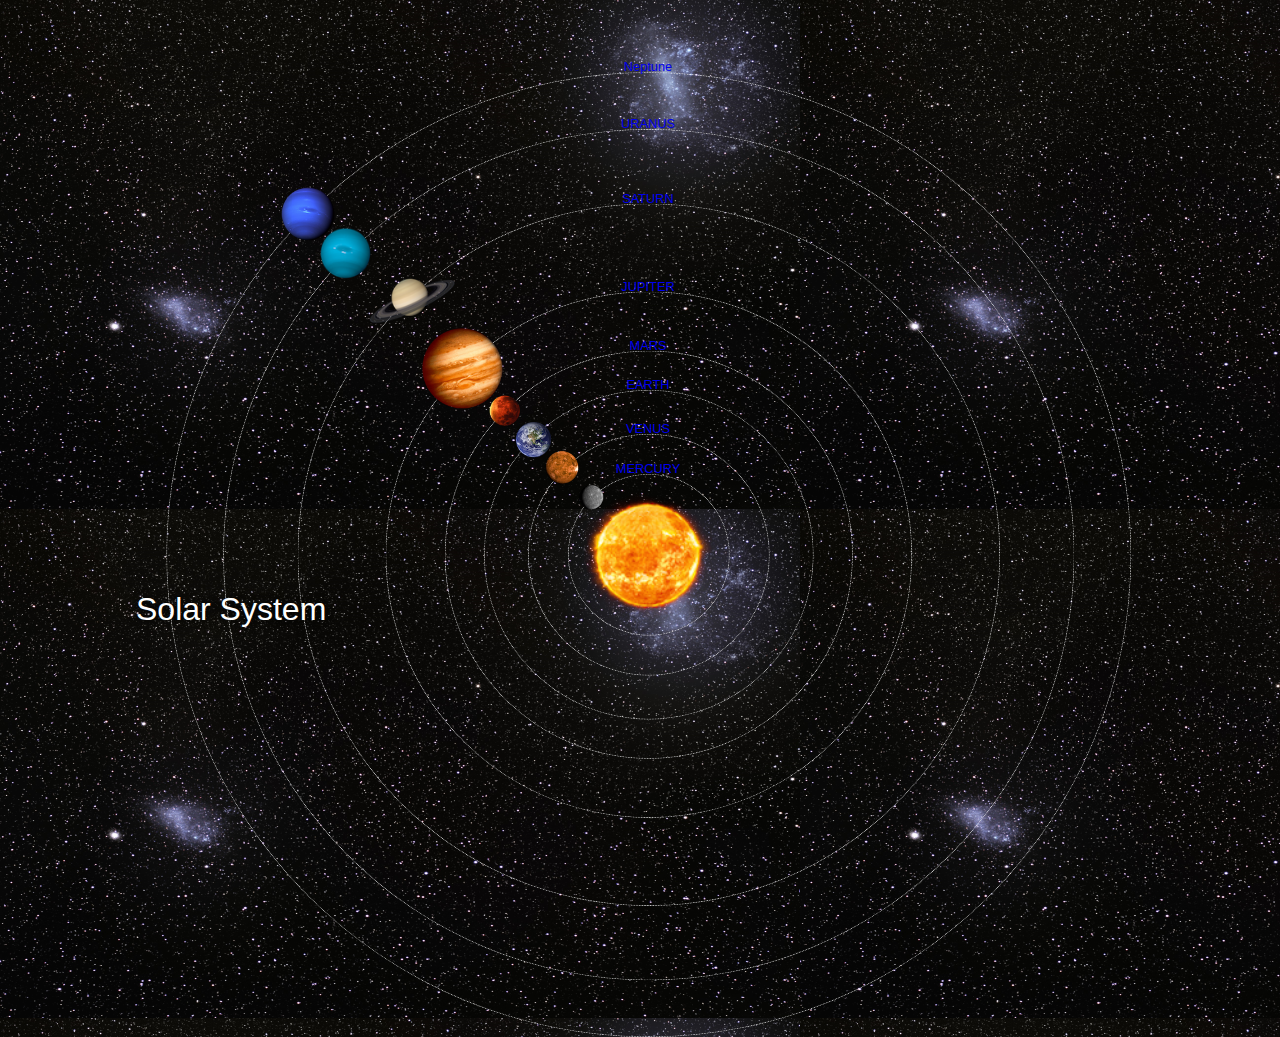
<file: index.html>
<!DOCTYPE html>
<html>
    <head>
        <title>Solar System</title>
        <link rel="stylesheet" href="style.css"/>
    </head>
    <body>
        <div id="container">
            <h1>Solar System</h1>
            <a href="sun.html"><img src="images/sun.png" id="sun"/></a>

            <div id="neptune-orbit">
                <a href="neptune.html"><img src="images/neptune.png" id="neptune"/></a>
            </div>
            <div id="neptune-label" class="label-box">
                <a href="neptune.html">Neptune</a>
            </div>

            <div id="uranus-orbit">
                <a href="uranus.html"><img src="images/uranus.png" id="uranus"/></a>
            </div>
            <div id="uranus-label" class="label-box">
                <a href="uranus.html">URANUS</a>
            </div>

            <div id="saturn-orbit">
                <a href="saturn.html"><img src="images/saturn.png" id="saturn"/></a>
            </div>
            <div id="saturn-label" class="label-box">
                <a href="saturn.html">SATURN</a>
            </div>

            <div id="jupiter-orbit">
                <a href="jupiter.html"><img src="images/jupiter.png" id="jupiter"/></a>
            </div>
            <div id="jupiter-label" class="label-box">
                <a href="jupiter.html">JUPITER</a>
            </div>

            <div id="mars-orbit">
                <a href="mars.html"><img src="images/mars.png" id="mars"/></a>
            </div>
            <div id="mars-label" class="label-box">
                <a href="mars.html">MARS</a>
            </div>

            <div id="earth-orbit">
                <a href="earth.html"><img src="images/earth.png" id="earth"/></a>
            </div>
            <div id="earth-label" class="label-box">
                <a href="earth.html">EARTH</a>
            </div>

            <div id="venus-orbit">
                <a href="venus.html"><img src="images/venus.png" id="venus"/></a>
            </div>
            <div id="venus-label" class="label-box">
                <a href="venus.html">VENUS</a>
            </div>

            <div id="mercury-orbit">
                <a href="mercury.html"><img src="images/mercury.png" id="mercury"/></a>
            </div>
            <div id="mercury-label" class="label-box">
                <a href="mercury.html">MERCURY</a>
            </div>



        </div>

    </body>
</html>
</file>
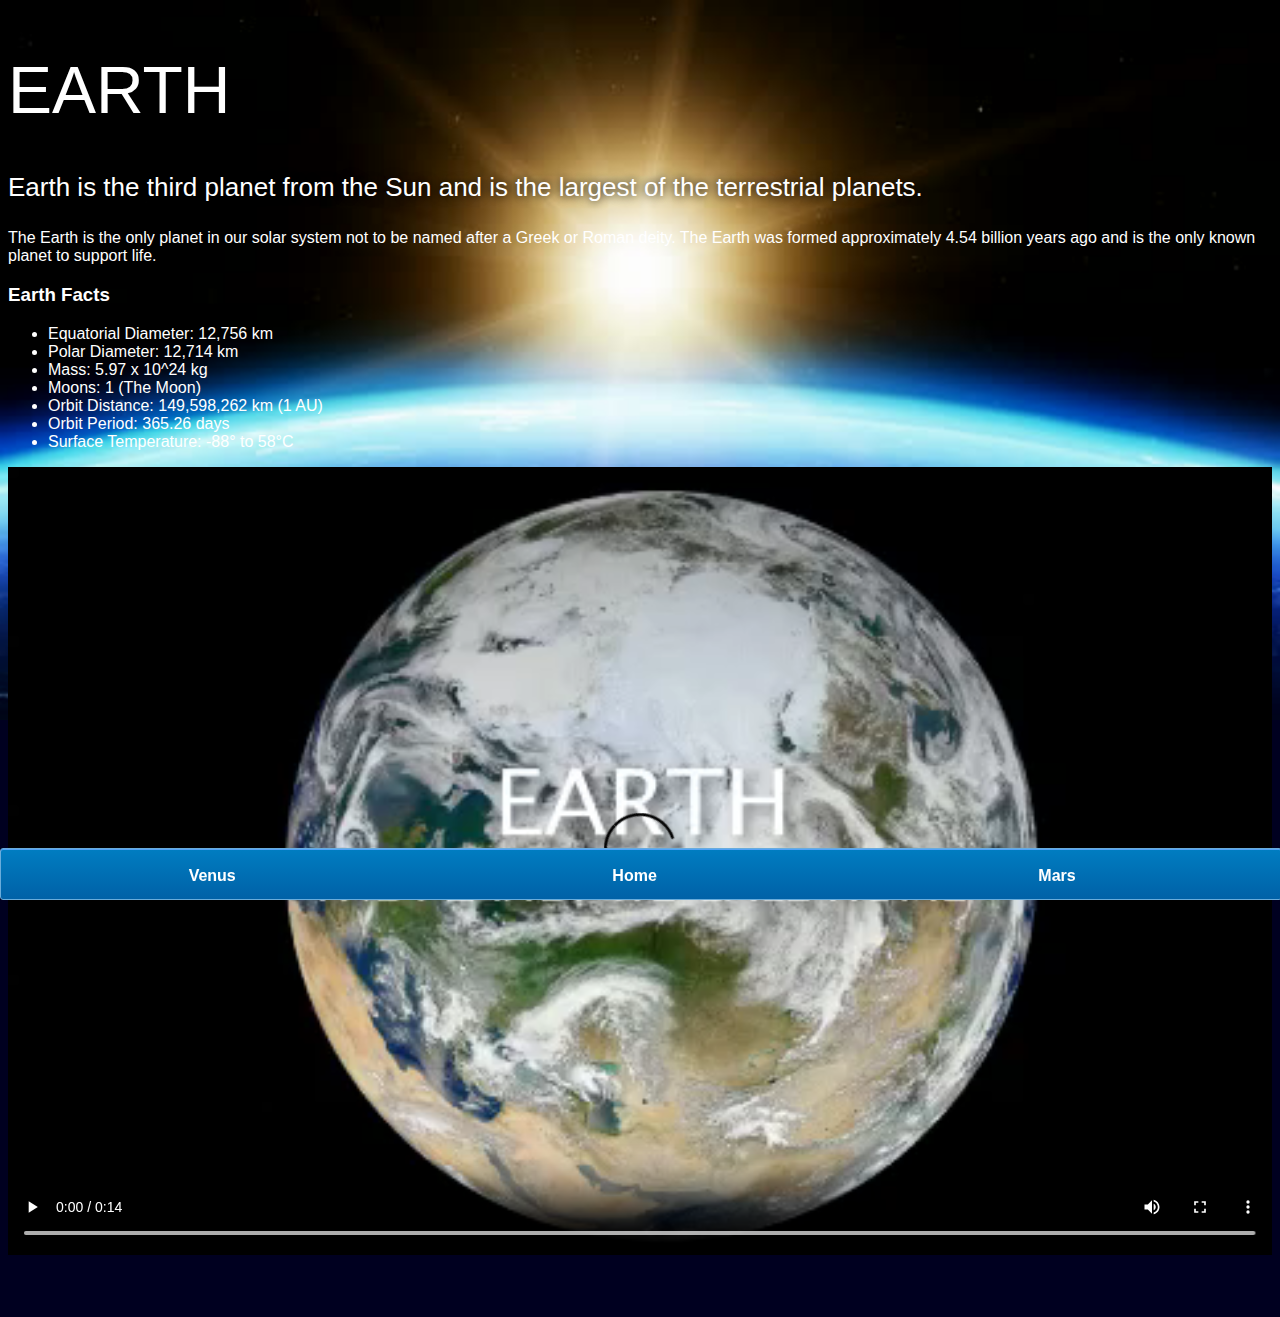
<file: earth.html>
<!DOCTYPE html>
<html>
    <head>
        <title>Solar System</title>
        <link rel="stylesheet" href="style-page.css"/>
    </head>
    <body>
        <div id="main">
            <div id="content">
                <h1>Earth</h1>
                <p class="intro">
                    Earth is the third planet from the Sun and is the largest of the terrestrial planets. 
                </p>             

                <p>
                    The Earth is the only planet in our solar system not to be named after a Greek or Roman deity. The Earth was formed approximately 4.54 billion years ago and is the only known planet to support life.
                </p>

                <h3>Earth Facts</h3>
                <ul>
                    <li>Equatorial Diameter:	12,756 km</li>
                    <li>Polar Diameter:	12,714 km</li>
                    <li>Mass:	5.97 x 10^24 kg</li>
                    <li>Moons:	1 (The Moon)</li>
                    <li>Orbit Distance:	149,598,262 km (1 AU)</li>
                    <li>Orbit Period:	365.26 days</li>
                    <li>Surface Temperature:	-88&deg; to 58&deg;C</li>
                </ul>
                <video id="video" controls>
                    <source src="videos/earth-video.mp4" type="video/mp4">
                </video>

            </div>
            <div id="tabs-bottom">          
                <a href="venus.html">Venus</a>
                <a href="index.html">Home</a>
                <a href="mars.html">Mars</a>
            </div>
        </div>
    </body>
</html>
</file>
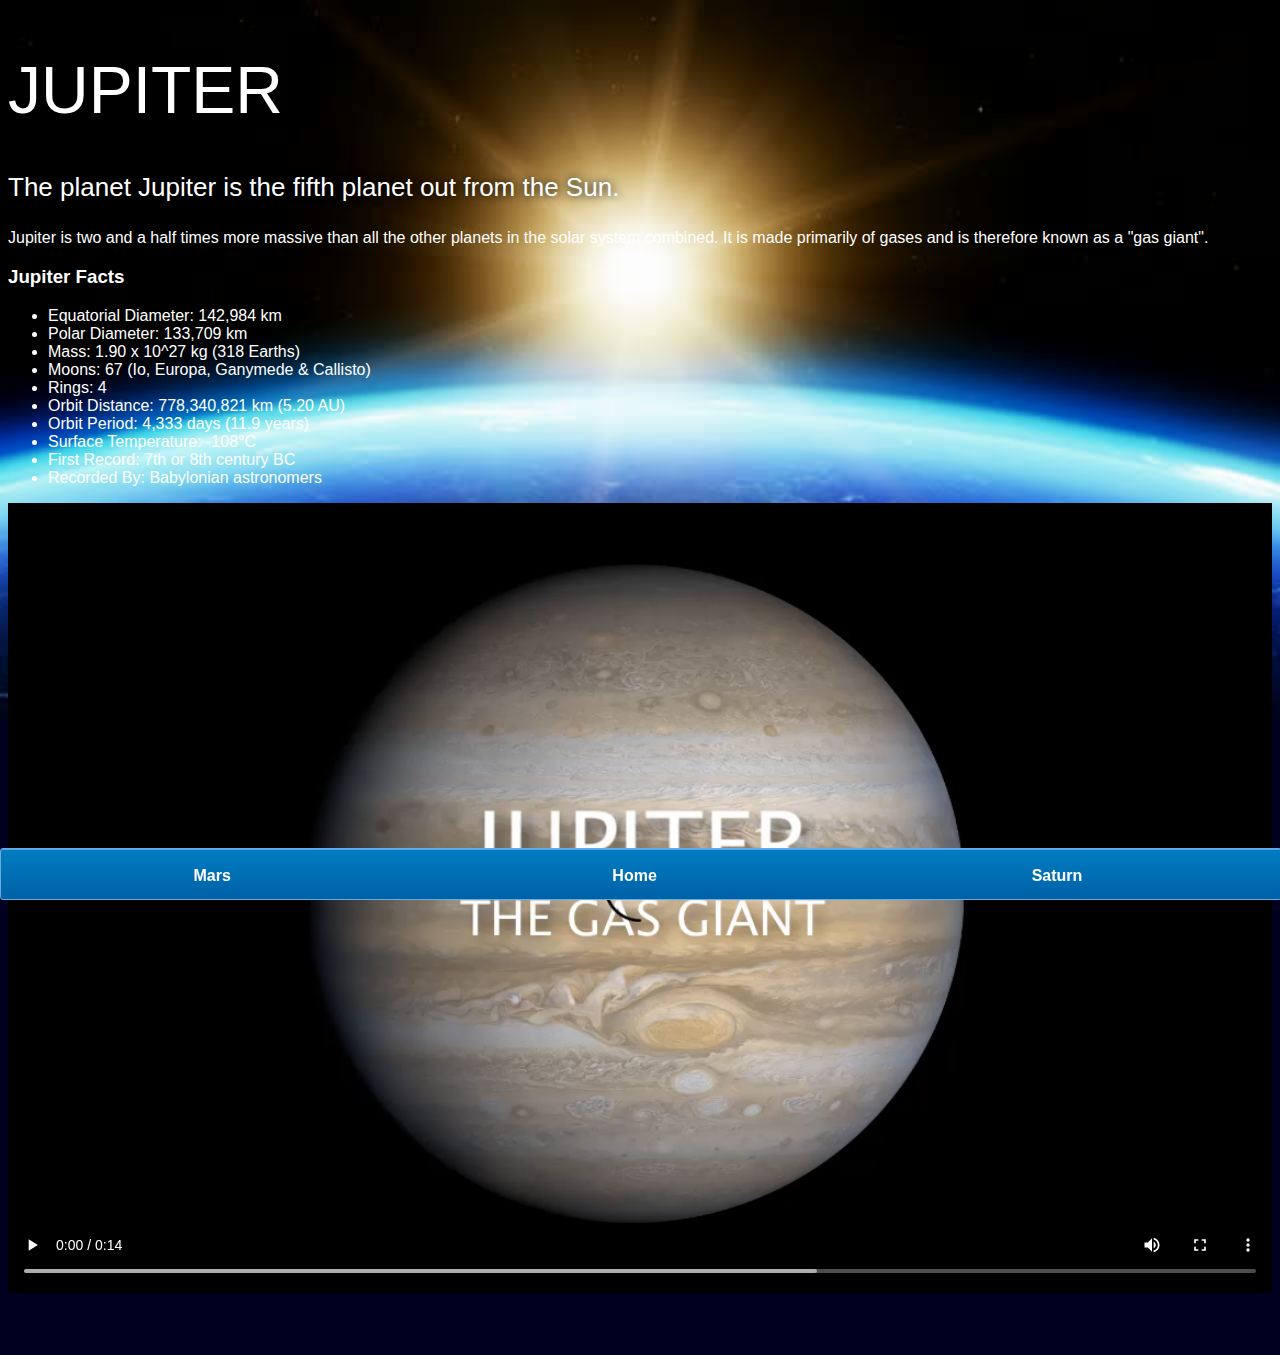
<file: jupiter.html>
<!DOCTYPE html>
<html>
    <head>
        <title>Solar System</title>
        <link rel="stylesheet" href="style-page.css"/>
    </head>
    <body>
        <div id="main">
            <div id="content">
                <h1>Jupiter</h1>
                <p class="intro">
                    The planet Jupiter is the fifth planet out from the Sun.
                </p>             

                <p>
                    Jupiter is two and a half times more massive than all the other planets in the solar system combined. It is made primarily of gases and is therefore known as a "gas giant".
                </p>

                <h3>Jupiter Facts</h3>
                <ul>
                    <li>Equatorial Diameter:	142,984 km</li>
                    <li>Polar Diameter:	133,709 km</li>
                    <li>Mass:	1.90 x 10^27 kg (318 Earths)</li>
                    <li>Moons:	67 (Io, Europa, Ganymede & Callisto)</li>
                    <li>Rings:	4</li>
                    <li>Orbit Distance:	778,340,821 km (5.20 AU)</li>
                    <li>Orbit Period:	4,333 days (11.9 years)</li>
                    <li>Surface Temperature:	-108&deg;C</li>
                    <li>First Record:	7th or 8th century BC</li>
                    <li>Recorded By:	Babylonian astronomers</li>
                </ul>
                <video id="video" controls>
                    <source src="videos/jupiter-video.mp4" type="video/mp4">
                </video>
            </div>
            <div id="tabs-bottom">
                <a href="mars.html">Mars</a>
                <a href="index.html">Home</a>
                <a href="saturn.html">Saturn</a>
            </div>
        </div>
    </body>
</html>
</file>
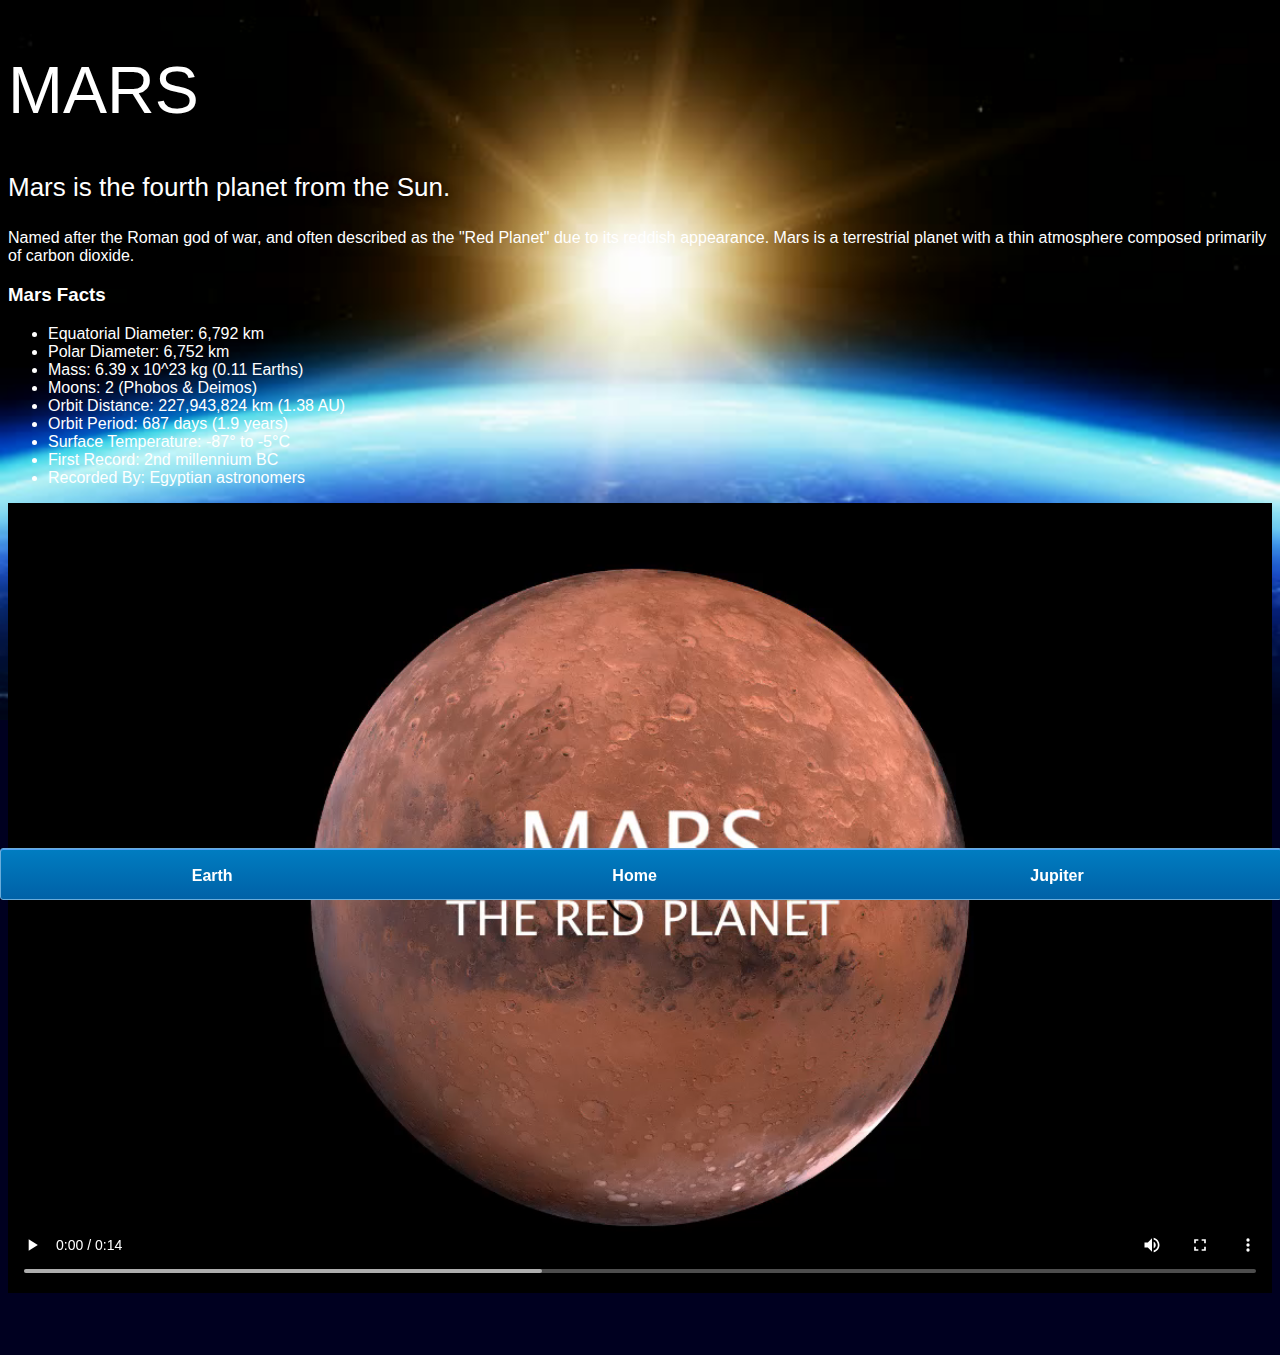
<file: mars.html>
<!DOCTYPE html>
<html>
    <head>
        <title>Solar System</title>
        <link rel="stylesheet" href="style-page.css"/>
    </head>
    <body>
        <div id="main">
            <div id="content">
                <h1>Mars</h1>
                <p class="intro">
                    Mars is the fourth planet from the Sun.  
                </p>             

                <p>
                    Named after the Roman god of war, and often described as the "Red Planet" due to its reddish appearance. Mars is a terrestrial planet with a thin atmosphere composed primarily of carbon dioxide.
                </p>

                <h3>Mars Facts</h3>
                <ul>
                    <li>Equatorial Diameter:	6,792 km</li>
                    <li>Polar Diameter:	6,752 km</li>
                    <li>Mass:	6.39 x 10^23 kg (0.11 Earths)</li>
                    <li>Moons:	2 (Phobos & Deimos)</li>
                    <li>Orbit Distance:	227,943,824 km (1.38 AU)</li>
                    <li>Orbit Period:	687 days (1.9 years)</li>
                    <li>Surface Temperature:	-87&deg; to -5&deg;C</li>
                    <li>First Record:	2nd millennium BC</li>
                    <li>Recorded By:	Egyptian astronomers</li>
                </ul>
                <video id="video" controls>
                    <source src="videos/mars-video.mp4" type="video/mp4">
                </video>

            </div>
            <div id="tabs-bottom">
                <a href="earth.html">Earth</a>
                <a href="index.html">Home</a>
                <a href="jupiter.html">Jupiter</a>
            </div>
        </div>
    </body>
</html>
</file>
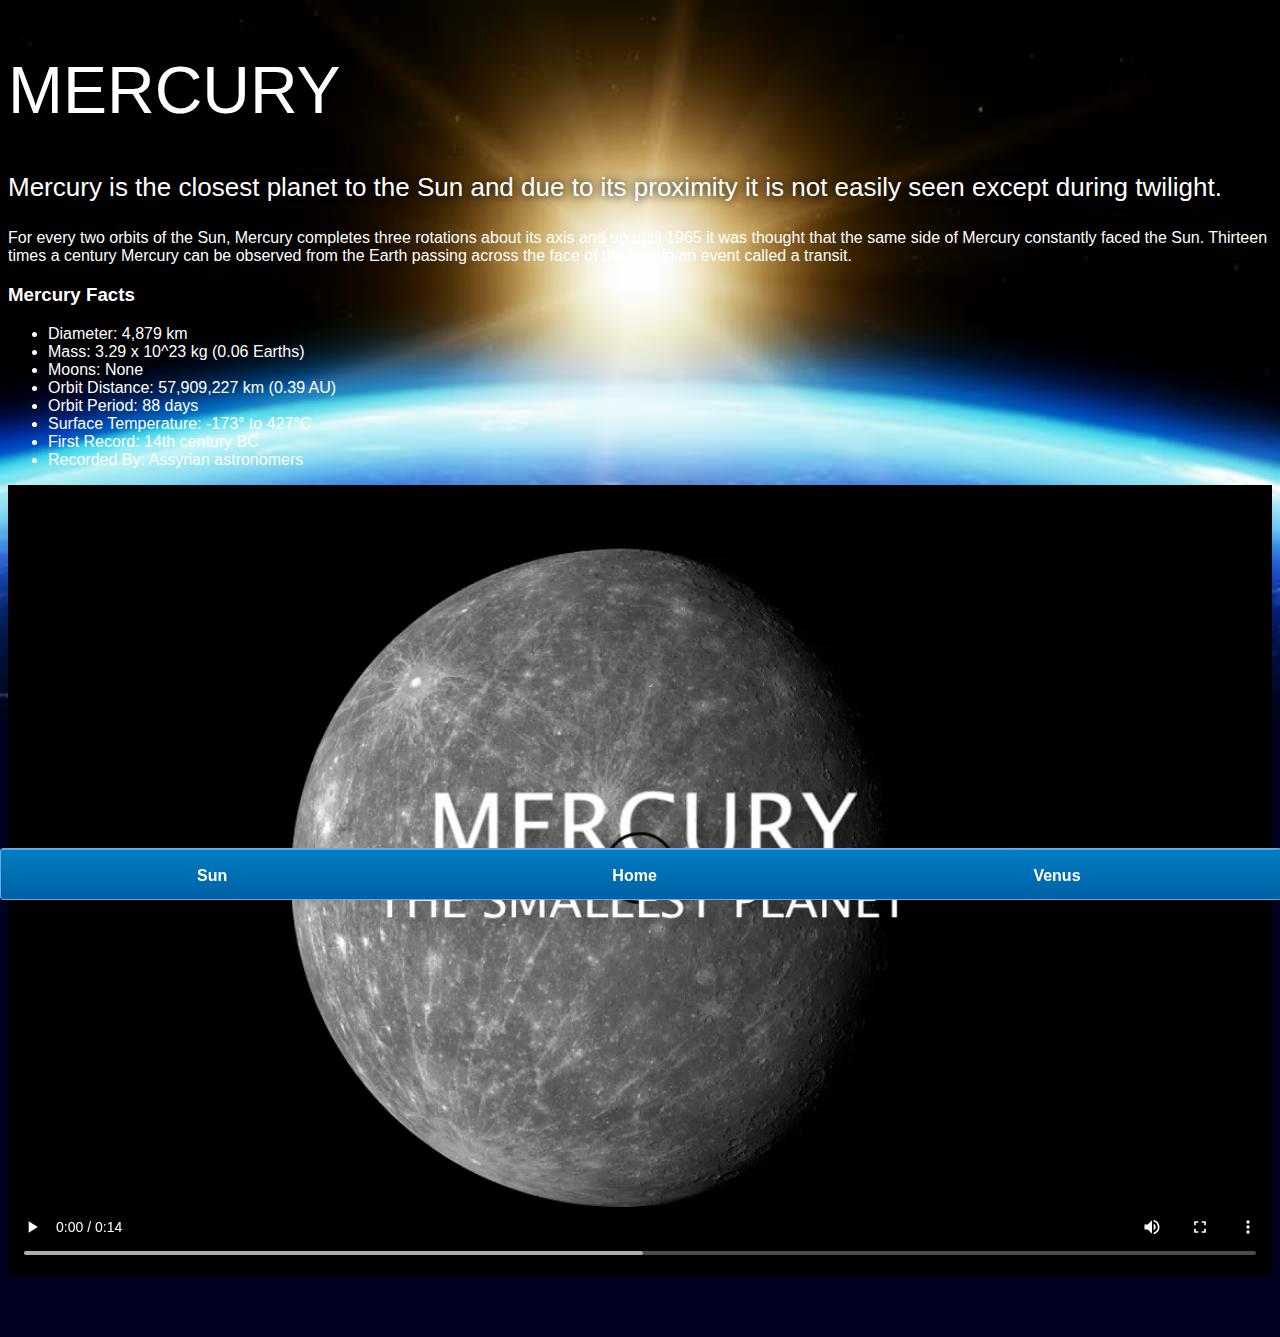
<file: mercury.html>
<!DOCTYPE html>
<html>
    <head>
        <title>Solar System</title>
        <link rel="stylesheet" href="style-page.css"/>
    </head>
    <body>
        <div id="main">
            <div id="content">
                <h1>Mercury</h1>
                <p class="intro">
                    Mercury is the closest planet to the Sun and due to its proximity it is not easily seen except during twilight. 
                </p>             

                <p>
                    For every two orbits of the Sun, Mercury completes three rotations about its axis and up until 1965 it was thought that the same side of Mercury constantly faced the Sun. Thirteen times a century Mercury can be observed from the Earth passing across the face of the Sun in an event called a transit.
                </p>

                <h3>Mercury Facts</h3>
                <ul>
                    <li>Diameter:	4,879 km</li>
                    <li>Mass:	3.29 x 10^23 kg (0.06 Earths)</li>
                    <li>Moons:	None</li>
                    <li>Orbit Distance:	57,909,227 km (0.39 AU)</li>
                    <li>Orbit Period:	88 days</li>
                    <li>Surface Temperature:	-173&deg; to 427&deg;C</li>
                    <li>First Record:	14th century BC</li>
                    <li>Recorded By:	Assyrian astronomers</li>
                </ul>
                <video id="video" controls>
                    <source src="videos/mercury-video.mp4" type="video/mp4">
                </video>
            </div>
            <div id="tabs-bottom">
                <a href="sun.html">Sun</a>
                <a href="index.html">Home</a>
                <a href="venus.html">Venus</a>
            </div>
        </div>
    </body>
</html>
</file>
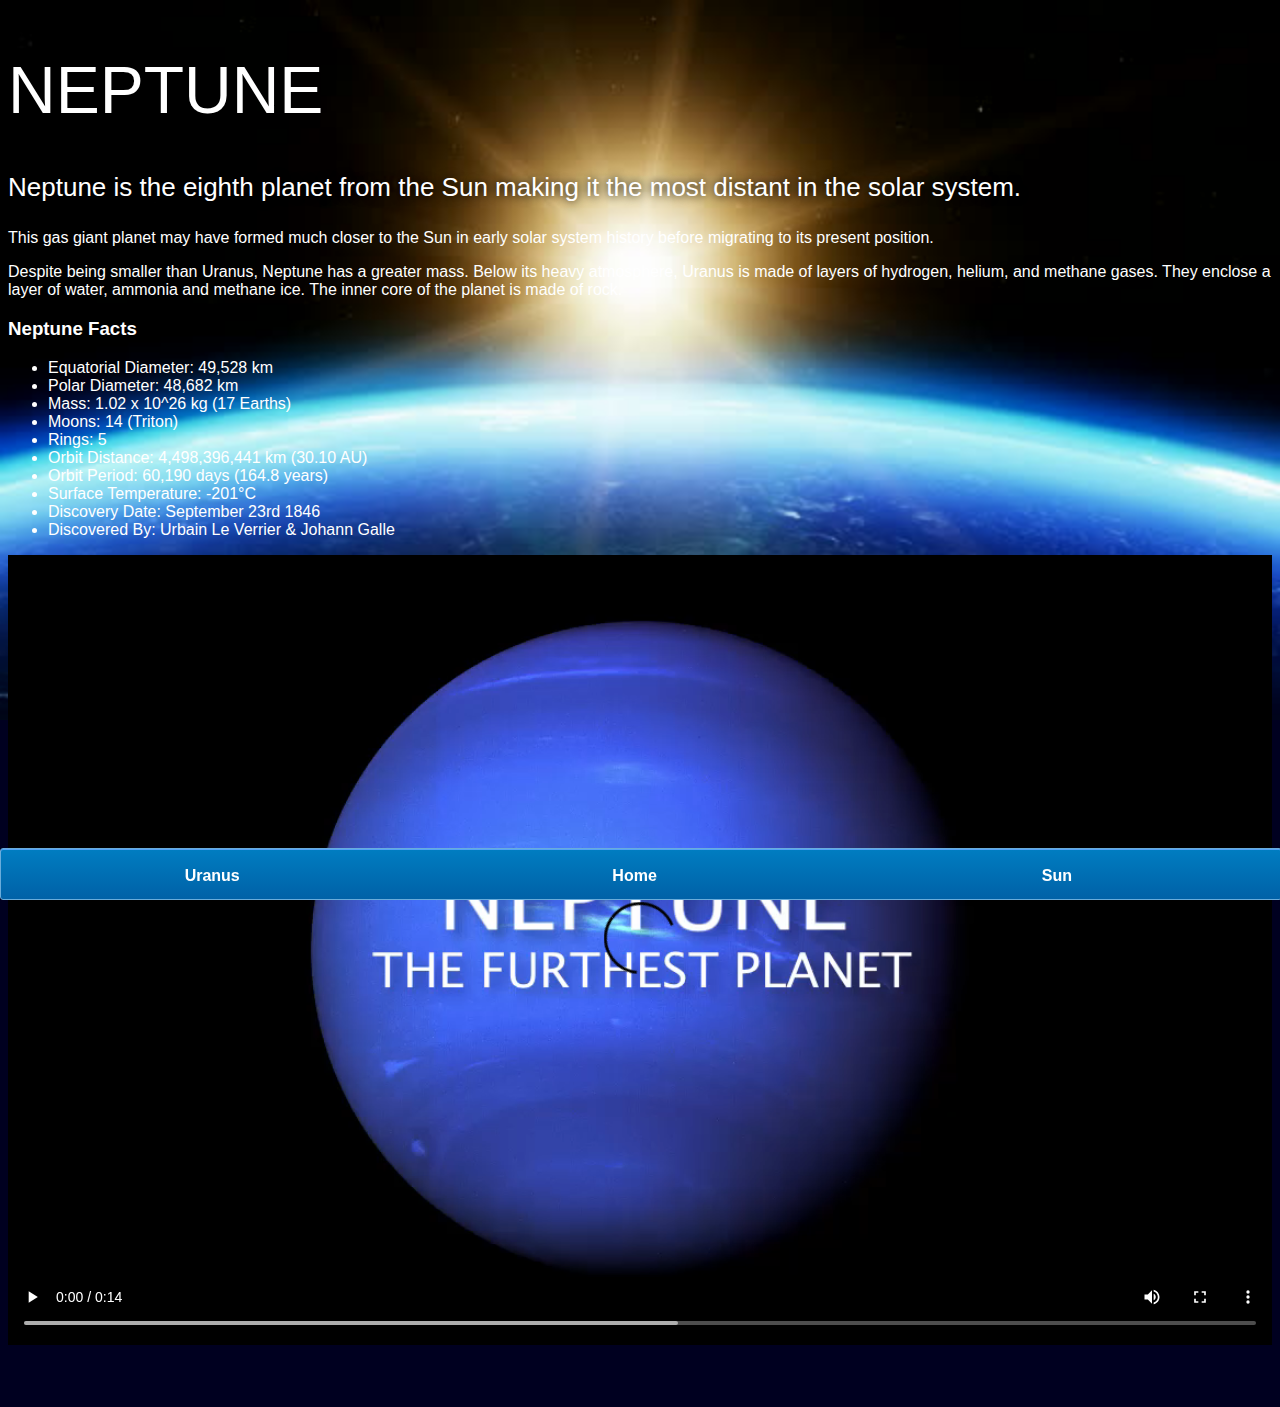
<file: neptune.html>
<!DOCTYPE html>
<html>
    <head>
        <title>Solar System</title>
        <link rel="stylesheet" href="style-page.css"/>
    </head>
    <body>
        <div id="main">
            <div id="content">
                <h1>Neptune</h1>
                <p class="intro">
                    Neptune is the eighth planet from the Sun making it the most distant in the solar system. 
                </p>             
                <p>
                    This gas giant planet may have formed much closer to the Sun in early solar system history before migrating to its present position.</p>

                <p>Despite being smaller than Uranus, Neptune has a greater mass. Below its heavy atmosphere, Uranus is made of layers of hydrogen, helium, and methane gases. They enclose a layer of water, ammonia and methane ice. The inner core of the planet is made of rock.</p>

                <h3>Neptune Facts</h3>
                <ul>
                    <li>Equatorial Diameter:	49,528 km</li>
                    <li>Polar Diameter:	48,682 km</li>
                    <li>Mass:	1.02 x 10^26 kg (17 Earths)</li>
                    <li>Moons:	14 (Triton)</li>
                    <li>Rings:	5</li>
                    <li>Orbit Distance:	4,498,396,441 km (30.10 AU)</li>
                    <li>Orbit Period:	60,190 days (164.8 years)</li>
                    <li>Surface Temperature:	-201&deg;C</li>
                    <li>Discovery Date:	September 23rd 1846</li>
                    <li>Discovered By:	Urbain Le Verrier & Johann Galle</li>
                </ul>

                <video id="video" controls>
                    <source src="videos/neptune-video.mp4" type="video/mp4">
                </video>

            </div>
            <div id="tabs-bottom">
                <a href="uranus.html">Uranus</a>
                <a href="index.html">Home</a>
                <a href="sun.html">Sun</a>
            </div>
        </div>
    </body>
</html>
</file>
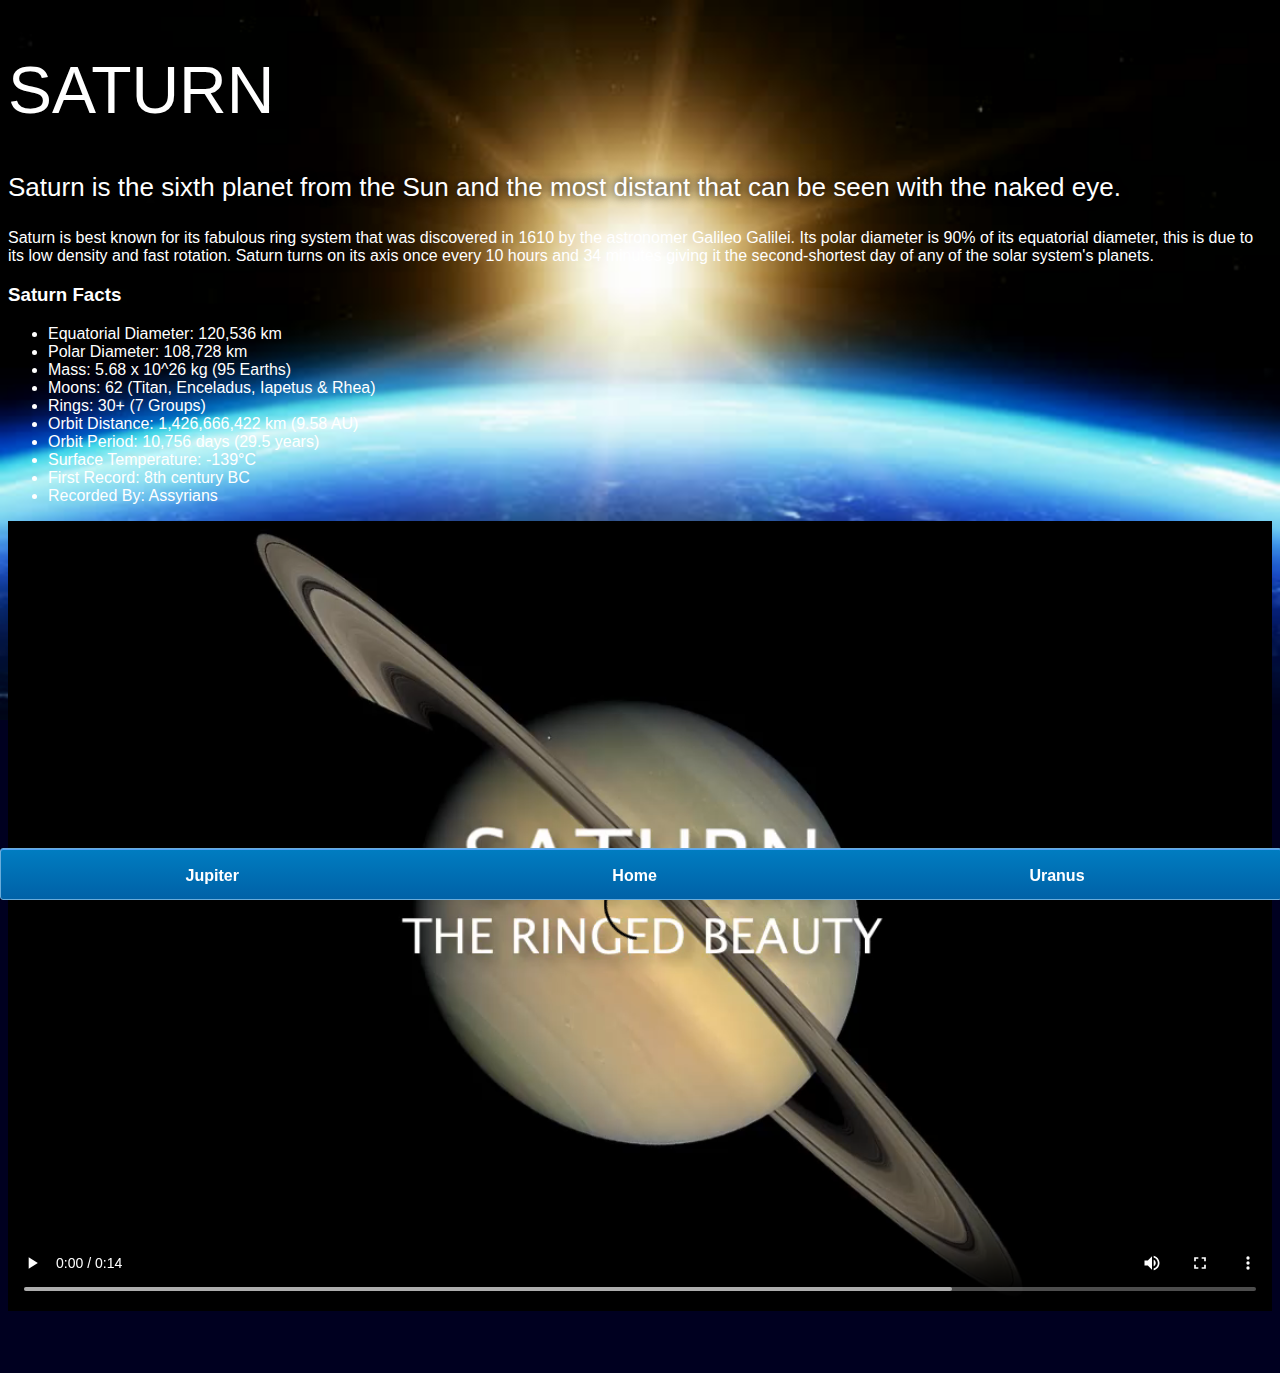
<file: saturn.html>
<!DOCTYPE html>
<html>
    <head>
        <title>Solar System</title>
        <link rel="stylesheet" href="style-page.css"/>
    </head>
    <body>
        <div id="main">
            <div id="content">
                <h1>Saturn</h1>
                <p class="intro">
                    Saturn is the sixth planet from the Sun and the most distant that can be seen with the naked eye.
                </p>             

                <p>
                    Saturn is best known for its fabulous ring system that was discovered in 1610 by the astronomer Galileo Galilei. Its polar diameter is 90% of its equatorial diameter, this is due to its low density and fast rotation. Saturn turns on its axis once every 10 hours and 34 minutes giving it the second-shortest day of any of the solar system's planets.
                </p>

                <h3>Saturn Facts</h3>
                <ul>
                    <li>Equatorial Diameter:	120,536 km</li>
                    <li>Polar Diameter:	108,728 km</li>
                    <li>Mass:	5.68 x 10^26 kg (95 Earths)</li>
                    <li>Moons:	62 (Titan, Enceladus, Iapetus & Rhea)</li>
                    <li>Rings:	30+ (7 Groups)</li>
                    <li>Orbit Distance:	1,426,666,422 km (9.58 AU)</li>
                    <li>Orbit Period:	10,756 days (29.5 years)</li>
                    <li>Surface Temperature:	-139&deg;C</li>
                    <li>First Record:	8th century BC</li>
                    <li>Recorded By:	Assyrians</li>
                </ul>
                <video id="video" controls>
                    <source src="videos/saturn-video.mp4" type="video/mp4">
                </video>

            </div>
            <div id="tabs-bottom">
                <a href="jupiter.html">Jupiter</a>
                <a href="index.html">Home</a>
                <a href="uranus.html">Uranus</a>
            </div>
        </div>
    </body>
</html>
</file>
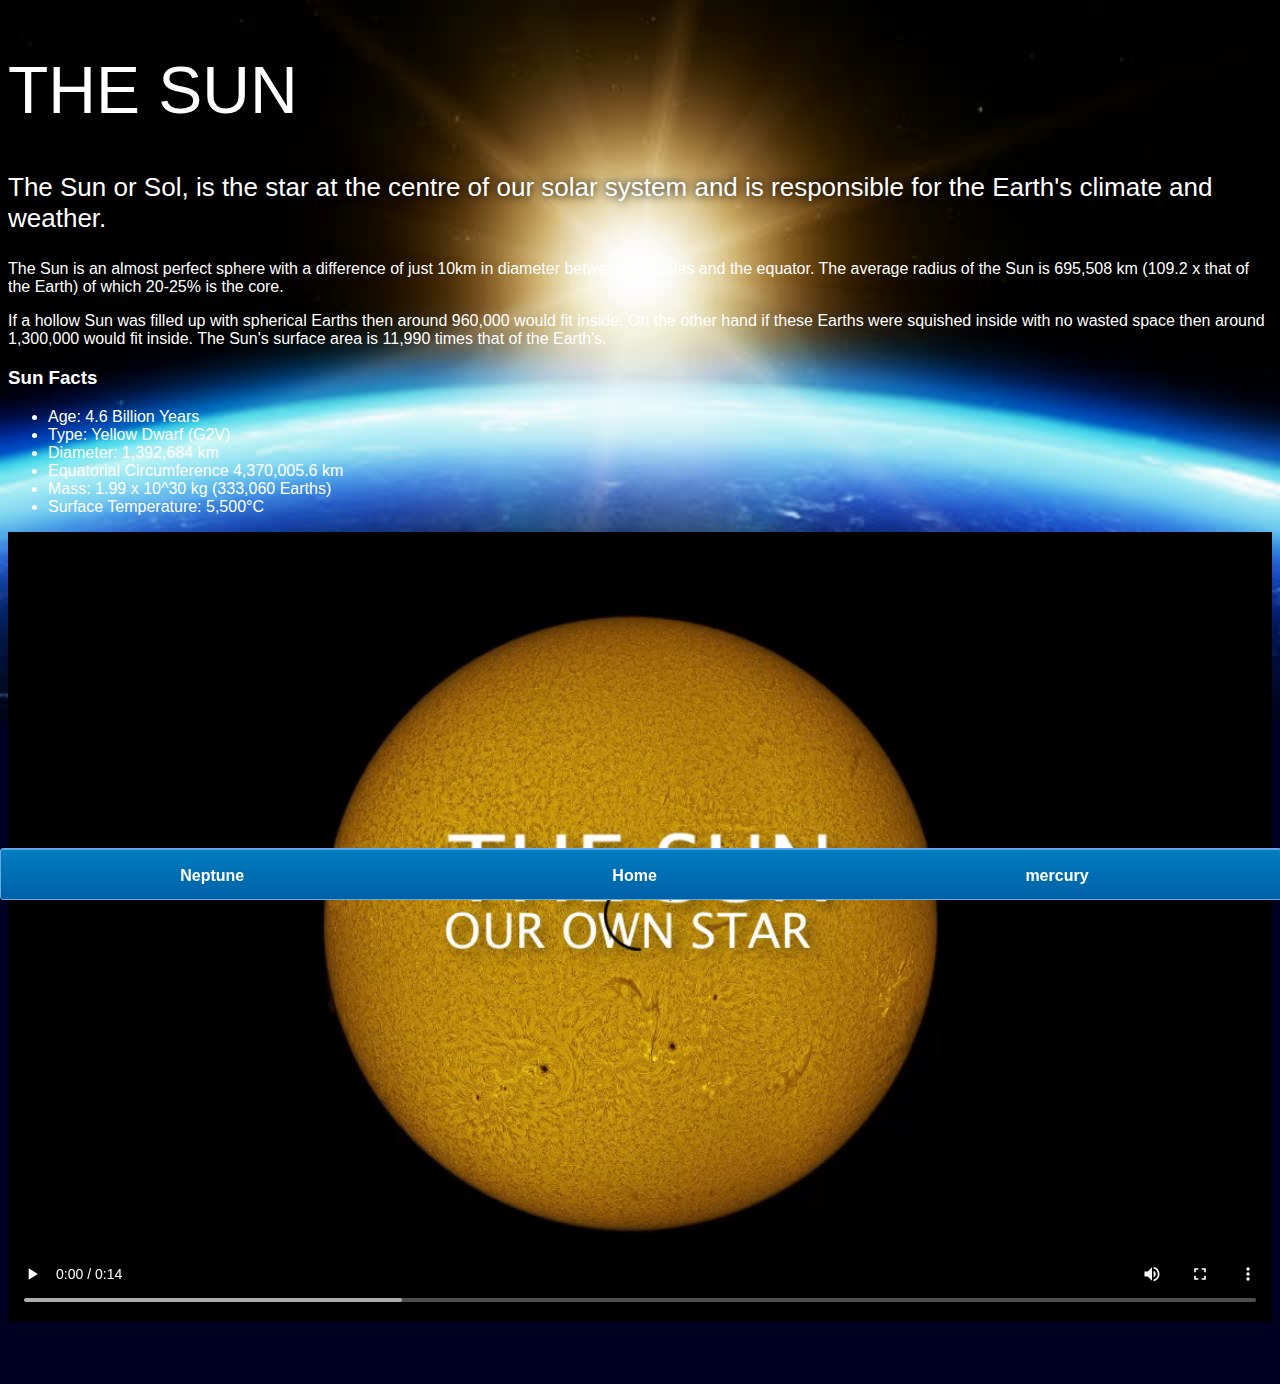
<file: sun.html>
<!DOCTYPE html>
<html>
    <head>
        <title>Solar System</title>
        <link rel="stylesheet" href="style-page.css"/>
    </head>
    <body>
        <div id="main">
            <div id="content">
                <h1>The Sun</h1>
                <p class="intro">
                    The Sun or Sol, is the star at the centre of our solar system and is responsible for the Earth's climate and weather. 
                </p>             

                <p>
                    The Sun is an almost perfect sphere with a difference of just 10km in diameter between the poles and the equator. The average radius of the Sun is 695,508 km (109.2 x that of the Earth) of which 20-25% is the core.
                </p>
                <p>
                    If a hollow Sun was filled up with spherical Earths then around 960,000 would fit inside. On the other hand if these Earths were squished inside with no wasted space then around 1,300,000 would fit inside. The Sun's surface area is 11,990 times that of the Earth's.
                </p>

                <h3>Sun Facts</h3>
                <ul>
                    <li>Age:	4.6 Billion Years</li>
                    <li>Type:	Yellow Dwarf (G2V)</li>
                    <li>Diameter:	1,392,684 km</li>
                    <li>Equatorial Circumference	4,370,005.6 km</li>
                    <li>Mass:	1.99 x 10^30 kg (333,060 Earths)</li>
                    <li>Surface Temperature:	5,500°C</li>
                </ul> 

                <video id="video" controls>
                    <source src="videos/sun-video.mp4" type="video/mp4">
                </video>

            </div>
            <div id="tabs-bottom">
                <a href="neptune.html">Neptune</a>
                <a href="index.html">Home</a>
                <a href="mercury.html">mercury</a>
            </div>

        </div>
    </body>
</html>
</file>
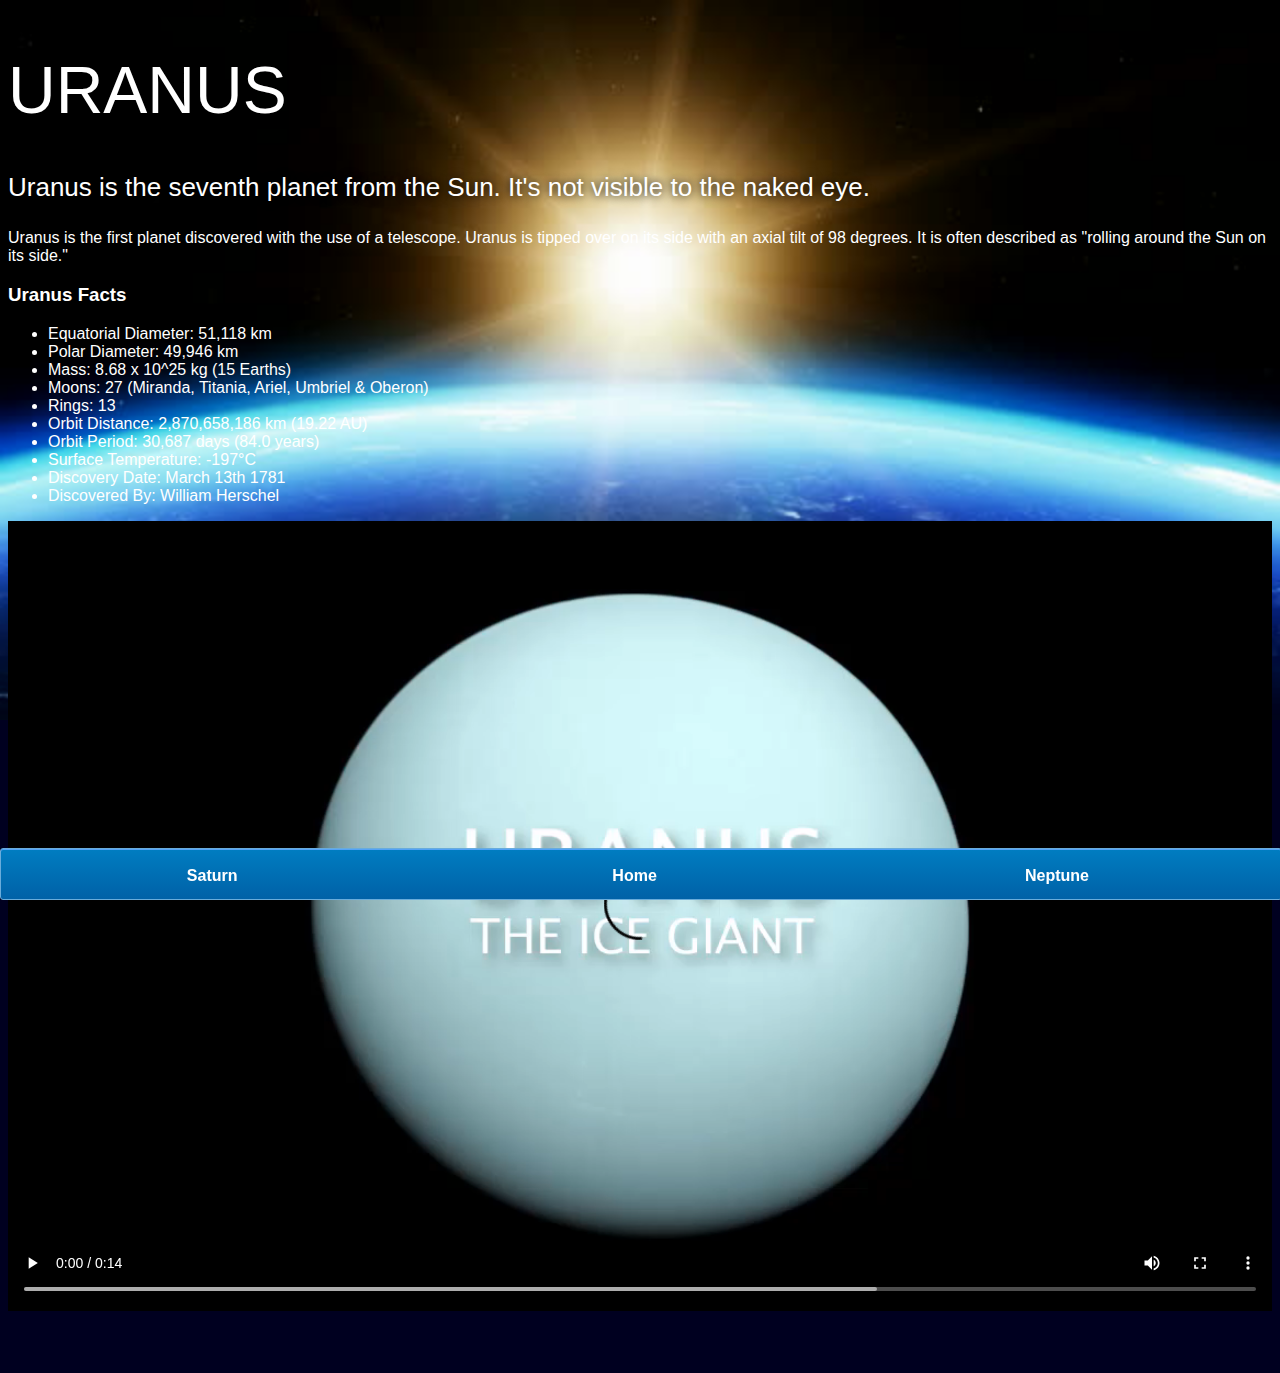
<file: uranus.html>
<!DOCTYPE html>
<html>
    <head>
        <title>Solar System</title>
        <link rel="stylesheet" href="style-page.css"/>
    </head>
    <body>
        <div id="main">
            <div id="content">
                <h1>Uranus</h1>
                <p class="intro">
                    Uranus is the seventh planet from the Sun. It's not visible to the naked eye.
                </p>             

                <p>
                    Uranus is the first planet discovered with the use of a telescope. Uranus is tipped over on its side with an axial tilt of 98 degrees. It is often described as "rolling around the Sun on its side."
                </p>

                <h3>Uranus Facts</h3>
                <ul>
                    <li>Equatorial Diameter:	51,118 km</li>
                    <li>Polar Diameter:	49,946 km</li>
                    <li>Mass:	8.68 x 10^25 kg (15 Earths)</li>
                    <li>Moons:	27 (Miranda, Titania, Ariel, Umbriel & Oberon)</li>
                    <li>Rings:	13</li>
                    <li>Orbit Distance:	2,870,658,186 km (19.22 AU)</li>
                    <li>Orbit Period:	30,687 days (84.0 years)</li>
                    <li>Surface Temperature:	-197&deg;C</li>
                    <li>Discovery Date:	March 13th 1781</li>
                    <li>Discovered By:	William Herschel</li>
                </ul>
                <video id="video" controls>
                    <source src="videos/uranus-video.mp4" type="video/mp4">
                </video>

            </div>
            <div id="tabs-bottom">          
                <a href="saturn.html">Saturn</a>
                <a href="index.html">Home</a>
                <a href="neptune.html">Neptune</a>
            </div>
        </div>
    </body>
</html>
</file>
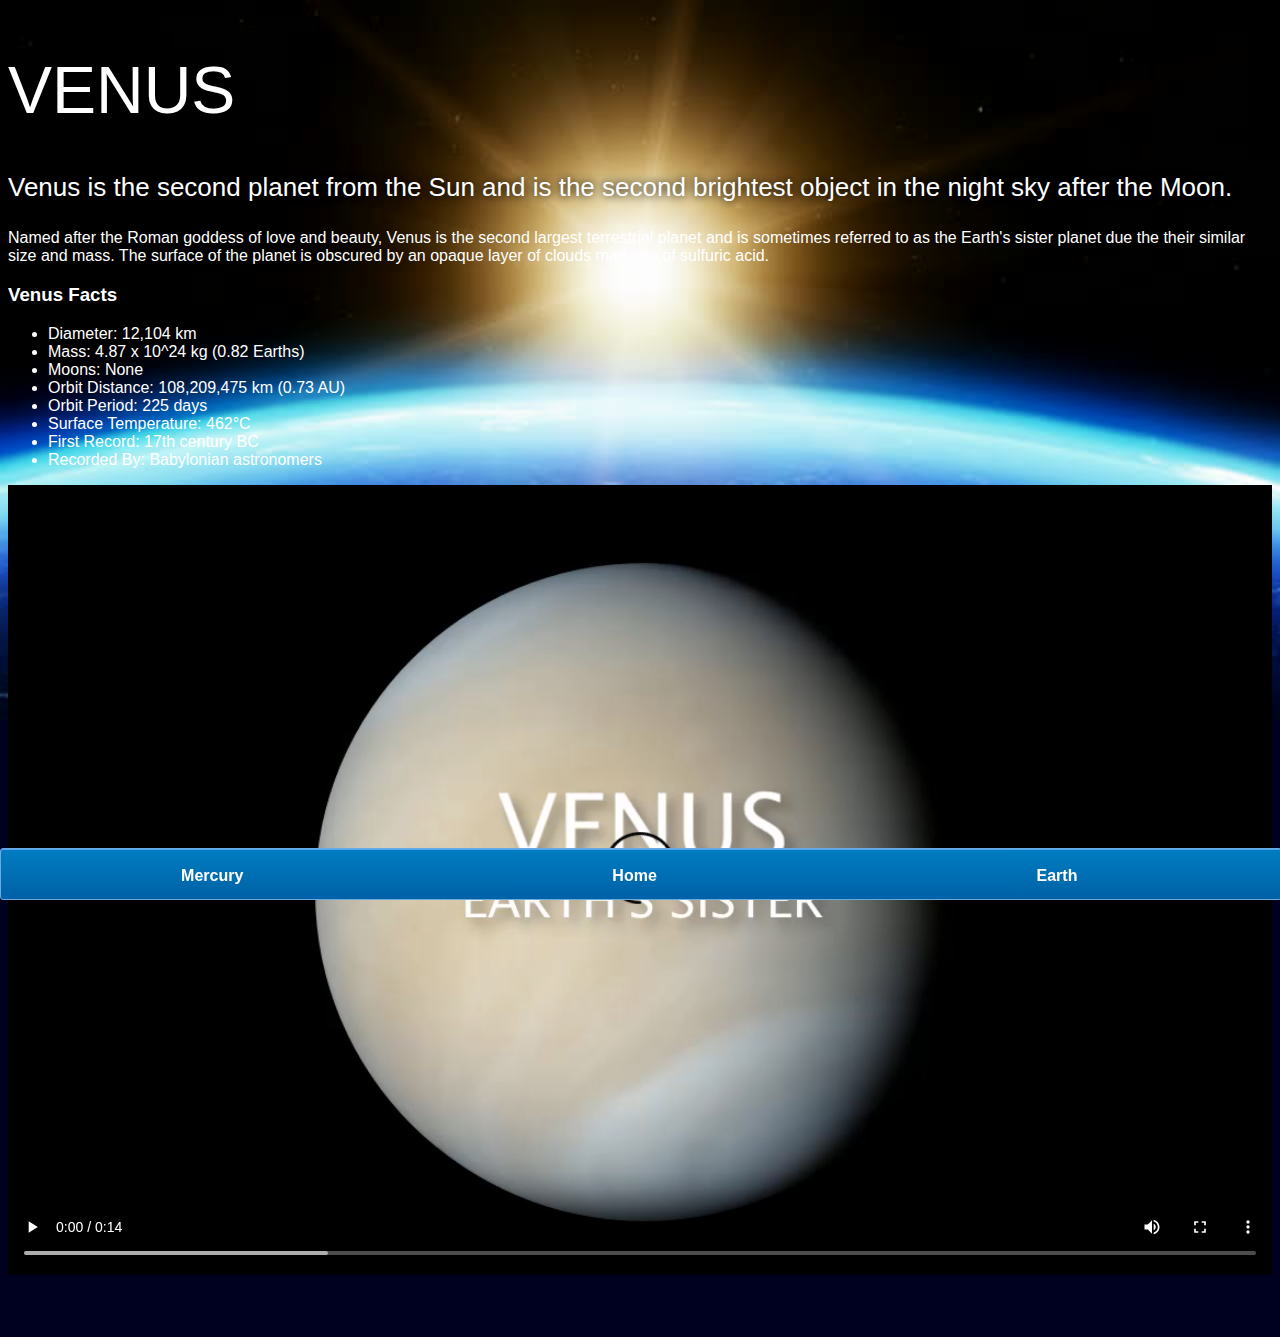
<file: venus.html>
<!DOCTYPE html>
<html>
    <head>
        <title>Solar System</title>
        <link rel="stylesheet" href="style-page.css"/>
    </head>
    <body>
        <div id="main">
            <div id="content">
                <h1>Venus</h1>
                <p class="intro">
                    Venus is the second planet from the Sun and is the second brightest object in the night sky after the Moon. 
                </p>             

                <p>
                    Named after the Roman goddess of love and beauty, Venus is the second largest terrestrial planet and is sometimes referred to as the Earth's sister planet due the their similar size and mass. The surface of the planet is obscured by an opaque layer of clouds made up of sulfuric acid.
                </p>

                <h3>Venus Facts</h3>
                <ul>
                    <li>Diameter:	12,104 km</li>
                    <li>Mass:	4.87 x 10^24 kg (0.82 Earths)</li>
                    <li>Moons:	None</li>
                    <li>Orbit Distance:	108,209,475 km (0.73 AU)</li>
                    <li>Orbit Period:	225 days</li>
                    <li>Surface Temperature:	462&deg;C</li>
                    <li>First Record:	17th century BC</li>
                    <li>Recorded By:	Babylonian astronomers</li>
                </ul>
                <video id="video" controls>
                    <source src="videos/venus-video.mp4" type="video/mp4">
                </video>

            </div>
            <div id="tabs-bottom">          
                <a href="mercury.html">Mercury</a>
                <a href="index.html">Home</a>
                <a href="earth.html">Earth</a>
            </div>
        </div>
    </body>
</html>
</file>
<file: style.css>
body{
    width: 100%;
    height: 100%;
    background: url('images/space.png');
    overflow: hidden;
}

h1{
    font-family: sans-serif;
    font-weight: 100;
    font-size: 40px;
    text-shadow: 0 0 10px #000000;
    color: white;
}

/*============================= SUN =============================*/

#sun{
    position: absolute;
    z-index: 1000;
    width: 160px;
    bottom: 10px;
    left: 50%;
    margin-left: -80px;
}

/*============================= NEPTUNE =============================*/

#neptune{
    width: 66px;
    height: 66px;
    margin: 143px;
    z-index: 1000;
    animation: spin-right 8s linear infinite;
    -webkit-animation: spin-right 8s linear infinite;
}

#neptune-orbit{
    position: absolute;
    width: 1204px;
    height: 1204px;
    bottom: -512px;
    left: 50%;
    margin-left: -602px;
    border: 1px dotted white;
    border-radius: 50%;
    animation: spin-left 14s linear infinite;
    -webkit-animation: spin-left 14s linear infinite;
}

#neptune-label {
    bottom: 692px;
}

/*============================= URANUS =============================*/

#uranus{
    width: 66px;
    height: 66px;
    margin: 120px;
    z-index: 1000;
    animation: spin-right 8s linear infinite;
    -webkit-animation: spin-right 8s linear infinite;
}

#uranus-orbit{
    position: absolute;
    width: 1062px;
    height: 1062px;
    bottom: -441px;
    left: 50%;
    margin-left: -531px;
    border: 1px dotted white;
    border-radius: 50%;
    animation: spin-left 15s linear infinite;
    -webkit-animation: spin-left 15s linear infinite;
}

#uranus-label {
    bottom: 620px;
}

/*============================= SATURN =============================*/

#saturn{
    width: 110px;
    margin: 85px;
    z-index: 1000;
    animation: spin-right 13s linear infinite;
    -webkit-animation: spin-right 13s linear infinite;
}

#saturn-orbit{
    position: absolute;
    width: 876px;
    height: 876px;
    bottom: -348px;
    left: 50%;
    margin-left: -438px;
    border: 1px dotted white;
    border-radius: 50%;
    animation: spin-left 13s linear infinite;
    -webkit-animation: spin-left 13s linear infinite;
}

#saturn-label {
    bottom: 527px;
}

/*============================= JUPITER =============================*/

#jupiter{
    width: 100px;
    height: 100px;
    margin: 45px;
    z-index: 1000;
    animation: spin-right 10s linear infinite;
    -webkit-animation: spin-right 10s linear infinite;
}

#jupiter-orbit{
    position: absolute;
    width: 656px;
    height: 656px;
    bottom: -238px;
    left: 50%;
    margin-left: -328px;
    border: 1px dotted white;
    border-radius: 50%;
    animation: spin-left 10s linear infinite;
    -webkit-animation: spin-left 10s linear infinite;
}

#jupiter-label {
    bottom: 417px;
}

/*==================== MARS ====================*/

#mars {
    width: 38px;
    height: 38px;
    margin: 55px;
    z-index: 1000;
    animation: spin-right 3s linear infinite;
    -webkit-animation: spin-right 3s linear infinite;
}

#mars-orbit {
    position: absolute;
    width: 508px;
    height: 508px;
    bottom: -164px;
    left: 50%;
    margin-left: -254px;
    border: 1px dotted white;
    border-radius: 50%;
    animation: spin-left 4s linear infinite;
    -webkit-animation: spin-left 4s linear infinite;
}

#mars-label{
    bottom: 343px;
}

/*==================== EARTH ====================*/

#earth {
    width: 50px;
    height: 50px;
    margin: 36px;
    z-index: 1000;
    animation: spin-right 3s linear infinite;
    -webkit-animation: spin-right 3s linear infinite;
}

#earth-orbit {
    position: absolute;
    width: 410px;
    height: 410px;
    bottom: -115px;
    left: 50%;
    margin-left: -205px;
    border: 1px dotted white;
    border-radius: 50%;
    animation: spin-left 5s linear infinite;
    -webkit-animation: spin-left 5s linear infinite;
}

#earth-label{
    bottom: 294px;
}

/*==================== VENUS ====================*/

#venus {
    width: 50px;
    height: 50px;
    margin: 16px;
    z-index: 1000;
}

#venus-orbit {
    position: absolute;
    width: 300px;
    height: 300px;
    bottom: -60px;
    left: 50%;
    margin-left: -150px;
    border: 1px dotted white;
    border-radius: 50%;
    animation: spin-left 4s linear infinite;
    -webkit-animation: spin-left 4s linear infinite;
}

#venus-label{
    bottom: 239px;
}

/*==================== MERCURY ====================*/

#mercury {
    width: 40px;
    height: 40px;
    margin: 8px;
    z-index: 1000;
}


#mercury-orbit {
    position: absolute;
    z-index: 1;
    width: 200px;
    height: 200px;
    bottom: -10px;
    left: 50%;
    margin-left: -100px;
    border: 1px dotted white;
    border-radius: 50%;
    animation: spin-left 2s linear infinite;
    -webkit-animation: spin-left 2s linear infinite;
}

#mercury-label{
    bottom: 189px;
}

/*============================= PLEASE REMOVE =============================*/

#container{
    transform: scale(0.8, 0.8) translate(0,700px);
}

/*============================= LABEL BOX =============================*/

.label-box{
    position: absolute;
    width: 150px;
    left: 50%;
    margin-left: -75px;
    text-align: center;
    color: white;
    font-weight: 100;
    font-family: sans-serif;
}

.label-box a{
    text-decoration: none;
    padding: 0;
    margin: 0;
}

.label-box a:visited{
   color: white;
}


/*============================= ANIMATION =============================*/

@keyframes spin-left{
    100%{
        transform: rotate(-360deg);
        -webkit-transform: rotate(-360deg );
    }
}

@keyframes spin-right{
    100%{
        transform: rotate(360deg);
        -webkit-transform: rotate(360deg);
    }
}
</file>
<file: style-page.css>
body{
    margin: 0;
    padding: 0;
    width: 100%;
    background-color: #000020;
    font-family: sans-serif;
    background-image: url('images/earth-sunrise.jpg');
    background-repeat: no-repeat;
    background-size: 100%;
    color: #ffffff;
}

h1{
    font-weight: 100;
    font-size: 66px;
    text-shadow: 0 0 10 px #000000;
    text-transform: uppercase;
}

p.intro{
    font-size: 26px;
    font-weight: 200;
    text-shadow: 0 0 10px #000000;
}

#content{
    margin-bottom: 50px;
    padding: 8px;
}

#video{
    width: 100%;
}

/*==================================== BOTTOM TABS ===================================*/

#tabs-bottom{
    position: fixed;
    bottom: 0;
    left: 0;
    z-index: 500;
    display: inline-block;
    width: 100%;
    height: 50px;

    box-shadow: inset 0px 1px 0px 0px #54a3f7;
    background: linear-gradient(#007dc1, #0061a7);
    border-radius: 3px;
    border: 1px solid #69acdb;
}

#tabs-bottom a{
     float: left;
     display: block;
     width: 33%;
     height: 35px;
     font-weight: 700;
     color: white;
     text-align: center;
     text-decoration: none;
     text-shadow: 0px 1px 0px 0px #154682;
     padding-top: 18px;
}
</file>
